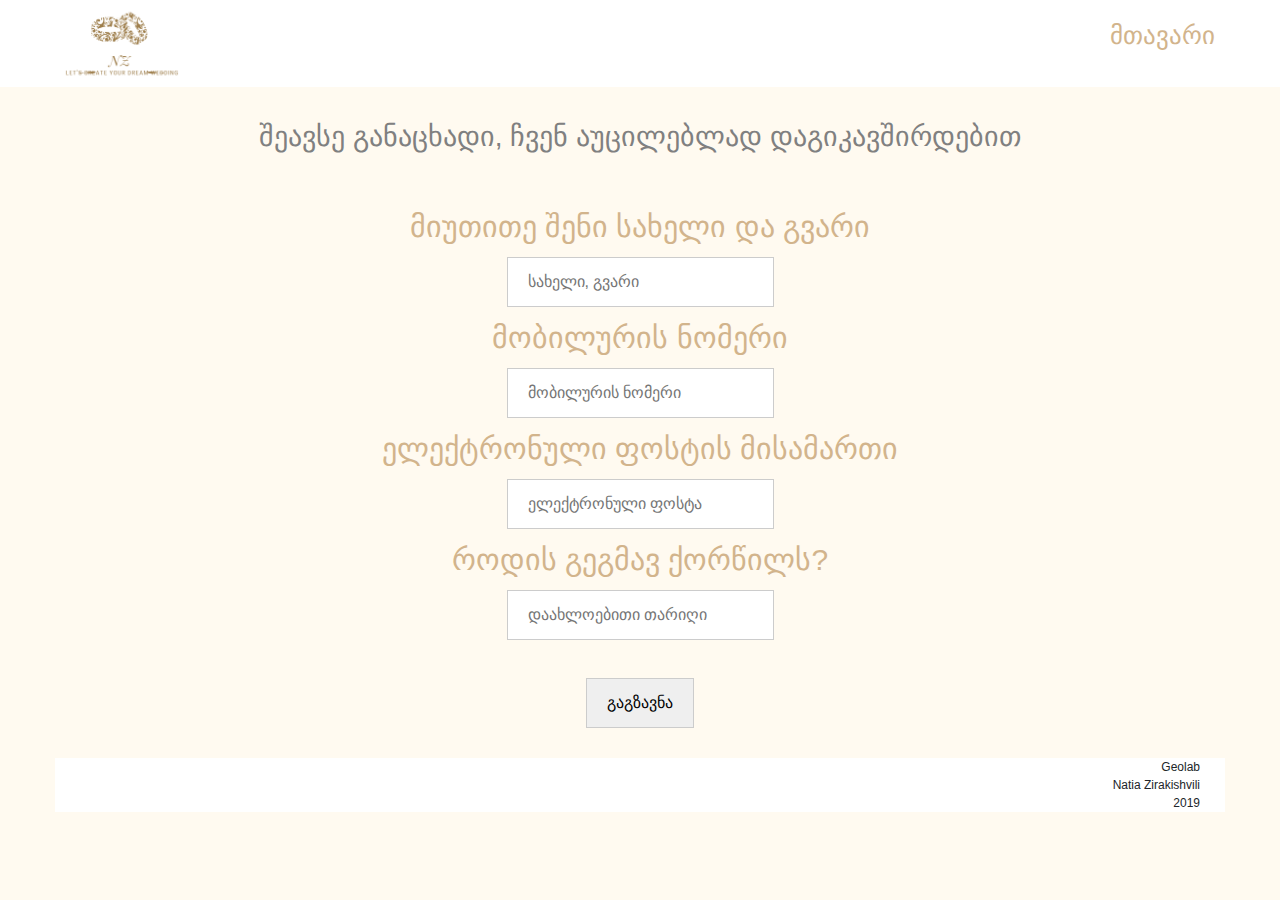
<file: index1.html>
<!DOCTYPE html>
<html>
<head>

	<meta charset="utf-8">
	<meta name="viewport" content="width=device-width, initial-scale=1.0">
	<title> Final Project </title>
	<link rel="icon" 
      type="image/png" 
      href="https://cdn2.iconfinder.com/data/icons/wedding-flat-colorful/2048/2242_-_Bride_and_Groom-512.png">
	<link rel="stylesheet" type="text/css" href="css/reset.css">
	<link rel="stylesheet" href="https://stackpath.bootstrapcdn.com/bootstrap/4.3.1/css/bootstrap.min.css" integrity="sha384-ggOyR0iXCbMQv3Xipma34MD+dH/1fQ784/j6cY/iJTQUOhcWr7x9JvoRxT2MZw1T" crossorigin="anonymous">
	<link rel="stylesheet" type="text/css" href="css/style.css">
	<link rel="stylesheet" href="https://use.fontawesome.com/releases/v5.8.1/css/all.css" integrity="sha384-50oBUHEmvpQ+1lW4y57PTFmhCaXp0ML5d60M1M7uH2+nqUivzIebhndOJK28anvf" crossorigin="anonymous">
	<link rel="stylesheet" href="https://cdn.web-fonts.ge/fonts/bpg-irubaqidze/css/bpg-irubaqidze.min.css">
	<link rel="stylesheet" href="https://cdn.web-fonts.ge/fonts/alk-sanet/css/alk-sanet.min.css">
	<link rel="stylesheet" href="https://cdn.web-fonts.ge/fonts/bpg-arial/css/bpg-arial.min.css">

</head>
<body>
	<header class="header flex">
		<a href="index.html"> <img class="logo" src="image/logo.png" alt="logo"> </a>
		<nav class="navigation">
			<ul class="nav-ul flex">
				<li class="nav-li"><a class="nav-a" href="index.html"> მთავარი </a></li>
			</ul>
		</nav>
	</header>

	<body>

		<div class="sign container">

		<h3> შეავსე განაცხადი, ჩვენ აუცილებლად დაგიკავშირდებით</h3>
		
		<form class="form container"> 
			<label for="fname"> მიუთითე შენი სახელი და გვარი </label>
			<input size="22" type="text" id="name" name="fname" placeholder="სახელი, გვარი">


			<label for="number"> მობილურის ნომერი </label>
			<input size="22" type="text" id="mobile" name="mobile number" placeholder="მობილურის ნომერი">

			<label for="email"> ელექტრონული ფოსტის მისამართი </label>
			<input size="22" type="text" id="email" name="email" placeholder="ელექტრონული ფოსტა">

			<label for="other"> როდის გეგმავ ქორწილს? </label>
			<input size="22" type="text" id="lname" name="name" placeholder="დაახლოებითი თარიღი">

			<input class="submit" type="submit" value="გაგზავნა">
		</form>

	</div>
	
	<footer class="container">
		<p> Geolab </p>
		<p> Natia Zirakishvili </p>
		<p> 2019 </p>
	</footer>

	</body>

</html>
</file>
<file: css/style.css>
body {
	background-color: #FFFAF0;
}
.container {
	max-width: 1170px;
	width: 100%;
	margin: 0 auto;
}

.flex {
	display: -webkit-box;
	display: -ms-flexbox;
	display: flex;
	-webkit-box-pack: justify;
	    -ms-flex-pack: justify;
	        justify-content: space-between;
	-webkit-box-align: center;
	    -ms-flex-align: center;
	        align-items: center;
}

.logo {
	width: 120px;
	margin-left: 60px;
}

.header {
	background-color: white;
	width: 100%;
	margin: 0 auto;
	position: fixed;
	z-index: 100;
	display: -webkit-box;
	display: -ms-flexbox;
	display: flex;
	-webkit-box-pack: justify;
	    -ms-flex-pack: justify;
	        justify-content: space-between;
	-webkit-box-align: center;
	    -ms-flex-align: center;
	        align-items: center;
}

.header a:hover {
	color: #2F4F4F;
	text-decoration: none;
}


.header a {
	color: #D2B48C;
	margin-right: 65px;
	font-family: "BPG Irubaqidze", sans-serif;
	font-size: 25px;
}

.bars {
	display: none;
}

.hvrbox {
	display: none;
}

.hvrul a {
	font-size: 15px;
	margin-right: 0px;
	list-style: none;
}

.main {
	padding-top: 80px;
	margin-bottom: 50px;
}
.main-img {
	width: 100%;
	position: relative;
}

.plan {
	position: absolute;
	top: 150px;
 	left:  50px;
 	color: #FFE4C4;
}
.plan h3 {
	font-family: "ALK Sanet", sans-serif;

}
.button {
	position: absolute;
	top: 230px;
 	left:  210px;
}

.section2 {
	background-image: url(https://cdn.inspirationhut.net/wp-content/uploads/2013/05/201.png);
}
.section2 h2 {
	padding-top: 20px;
	color: #D2B48C;
	font-family: "BPG Irubaqidze", sans-serif;
}
.aboutus1 {
	padding-top: 70px;
	-ms-flex-pack: distribute;
	    justify-content: space-around;
}
.text {
	max-width: 500px;
	width: 100%;
	text-align: center;
	font-family: "BPG Arial", sans-serif;
}

.text2{
	color: #CD853F;
	font-size: 20px;
	margin-bottom: 50px;
}

.services {
	font-family: "ALK Sanet", sans-serif;
	text-align: center;
	margin-bottom: 20px;
	margin: 0 auto;

}

.serv-ul {
	padding-top: 20px;
	text-align: center;
	padding-bottom: 40px;
}

.gallery h2 {
	color: #D2B48C;
	margin: 50px 0;
	font-family: "BPG Irubaqidze", sans-serif;
}

.gallery img {
	display: block;
	width: 100%;
}

.grid1 {
	max-width: 550px;
	width: 100%;
}


.grid2 {
	margin-top: 50px;
	max-width: 360px;
	width: 100%;
	height: 500px;
}


.grid3 {
	max-width: 400px;
	width: 100%;

}

.grid3 img {
	max-height:467px;
}


.grid4 {
	max-width: 700px;
	width: 100%;
}

.contact {
	margin-top: 70px;
	padding-bottom: 50px;
}

.contact h2 {
	margin-top: 30px;
	color: #D2B48C;
	font-family: "BPG Irubaqidze", sans-serif;
}
 .map {
 	-webkit-box-pack: center;
 	    -ms-flex-pack: center;
 	        justify-content: center;
 }

 .map iframe {
 	margin-top: 30px;
 	margin-right: 20px;
 }

 .number {
 	text-align: center;
 	margin-top: 10px;
 }

 .fb {
 	width: 50px;
 	padding-top: 30px;
 	display: block;
 	margin: 0 auto;
 }

footer {
	background-color: #fff;
	width: 100%;
}
footer p {
	margin-bottom: 0px;
	padding-right: 10px;
	font-size: 12px; 
	text-align: right;
}


/*index1*/

.sign {
	margin-bottom: 100px;
	margin: 0 auto;

}

.sign h3 {
	padding-top: 120px;
	text-align: center;
	margin-bottom: 50px;
	color: grey;
}
.form {
	margin: 0 auto;
	text-align: center;
}
.form label {
	display: block;
	margin-top: 10px;
	margin: auto;
	font-size: 30px;
	color: #D2B48C;
	font-family: "BPG Irubaqidze", sans-serif;
}

.form input {
	padding: 12px 20px;
 	margin: 8px 0;
  	border: 1px solid #ccc;
}

input[type=submit] {
	display: block;
	text-align: center;
	margin: auto;
	margin-top: 30px;
	margin-bottom: 30px;
	cursor: pointer;
}

/*responsive*/

@media (max-width: 1160px){
	.gridrow3 {
		-webkit-box-orient: vertical;
		-webkit-box-direction: normal;
		    -ms-flex-direction: column;
		        flex-direction: column;
	}

	.grid3 {
		margin-bottom: 20px;
		max-width: 340px;
		width: 100%;
	}
}

@media (max-width: 850px) {
	.flex {
		-webkit-box-orient: vertical;
		-webkit-box-direction: normal;
		    -ms-flex-direction: column;
		        flex-direction: column;
	}
	
	.nav-ul{
		display: none;
	}

	.logo {
		margin-left: 15px;
	}
		
	.bars {
		display: inline-block;
		font-size: 25px;
		margin-right: 20px;
		color: #D2B48C;
	}

	.bars:hover { 
	color: #2F4F4F;
	text-decoration: none; 
	}

	.bars:hover .hvrbox{
		display: block;
	    width: 100%;
	    right: 0;
	    background-color: white;
	    text-align: center;
	    position: absolute;
	    top: 85px;
	}

	.text {
		margin-top: 30px;
	}
	
	.grid1{
		margin-bottom: 20px;
	}

	.contactus {
		margin-top: 20px;
	}

}

	@media (max-width: 600px) {

		
		.plan {
			left: 50px;
		}

		.plan > h2 {
    	font-size: 20px;
   		}

		.button {
			left: 50px;
		}


			.container {
				margin-left: 5px;
		}

		.map iframe {
			max-width: 450px;
			width: 100%;
			padding-left: 20px;

		}

}

@media (max-width: 500px) {
	.plan {
		top: 120px;
		left: 25px;
	}

	.button {
		top: 180px;
		left: 20px;
	}
}
</file>
